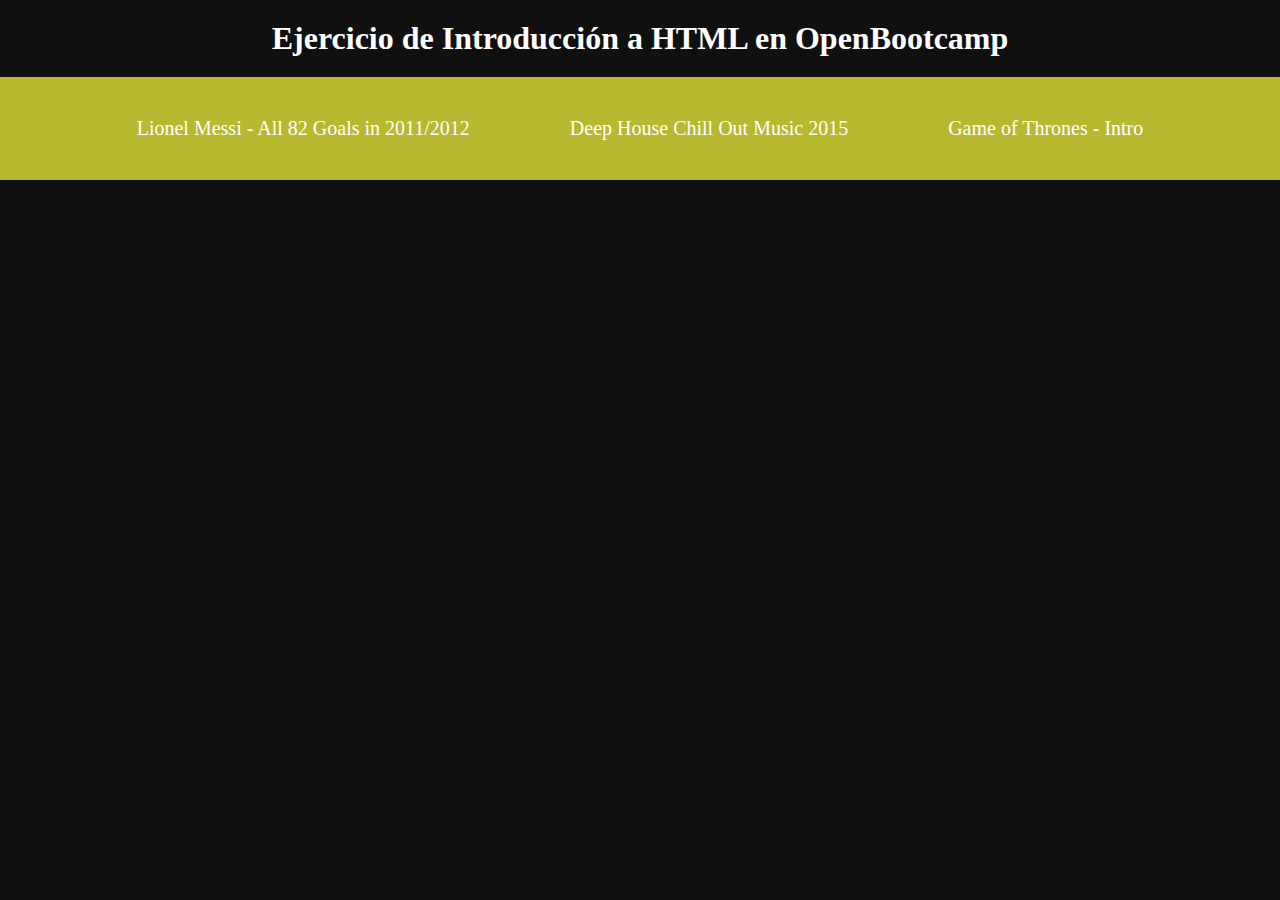
<file: index.html>
<!DOCTYPE html>
<html lang="en">

<head>
    <meta charset="UTF-8">
    <meta http-equiv="X-UA-Compatible" content="IE=edge">
    <meta name="viewport" content="width=device-width, initial-scale=1.0">
    <link rel="stylesheet" href="style.css">
    <title>OpenBootCamp</title>
</head>

<body>
    <!-- Este es mi primer comentario de dos líneas

Aprendiendo a documentar mi código con OpenBootcamp -->
    <header>
        <h1>Ejercicio de Introducción a HTML en OpenBootcamp</h1>
    </header>

    <div class="contenedor">
        <ul>
            <li><a href="https://www.youtube.com/watch?v=X2ysqHsVuow">Lionel Messi - All 82 Goals in 2011/2012</a></li>
            <li><a href="https://www.youtube.com/watch?v=Z-LyvotnXBA">Deep House Chill Out Music 2015</a></li>
            <li><a href="https://www.youtube.com/watch?v=1yx1aV7Av2M&list=RDMMhYgKv4ZxaCM&index=4">Game of Thrones - Intro</a>
            </li>
        </ul>
    </div>


</body>
</file>
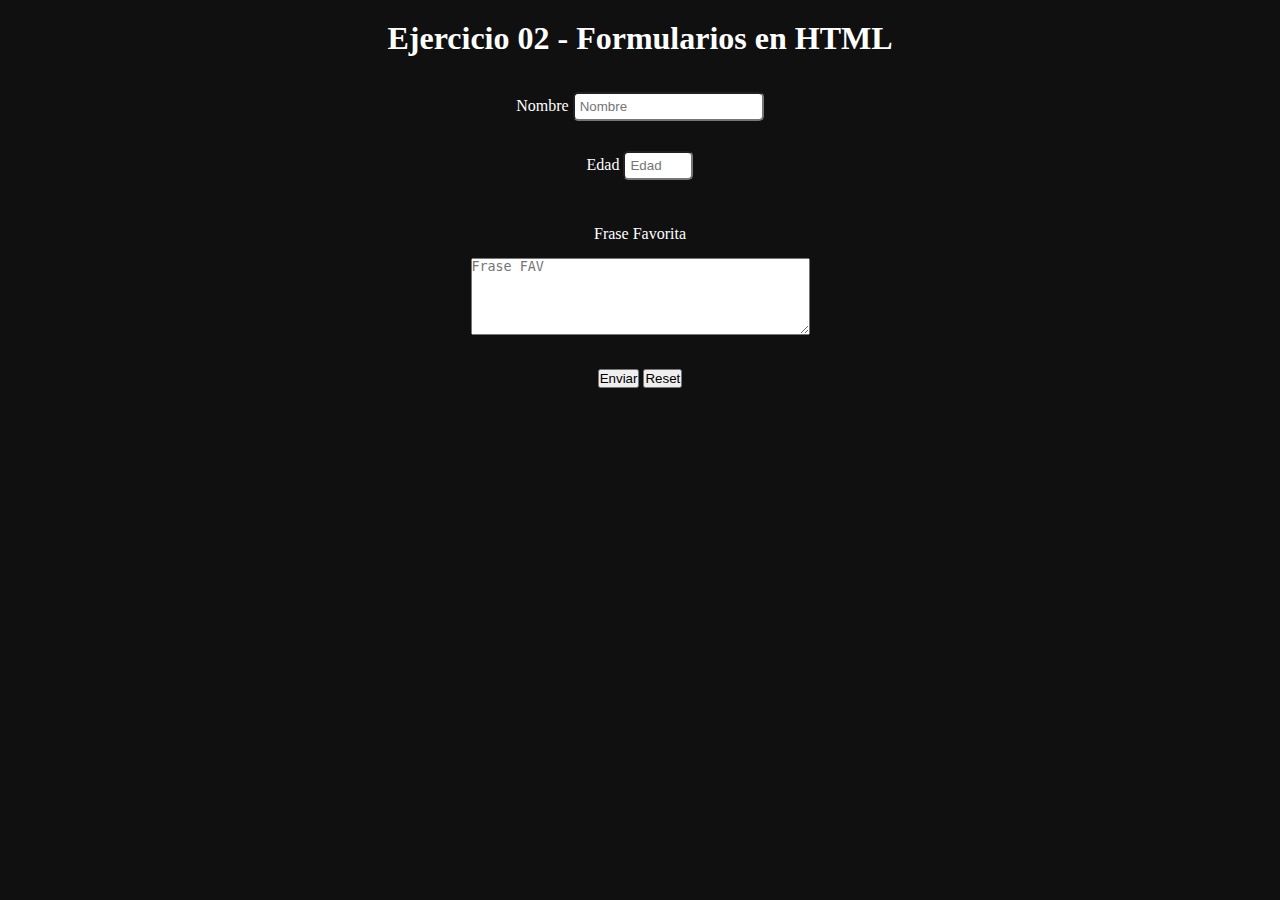
<file: ejercicioFormulario/index.html>
<!DOCTYPE html>
<html lang="en">

<head>
    <meta charset="UTF-8">
    <meta http-equiv="X-UA-Compatible" content="IE=edge">
    <meta name="viewport" content="width=device-width, initial-scale=1.0">
    <link rel="stylesheet" href="style.css">
    <title>Ejercicio 02 - Formularios en HTML</title>
</head>

<body>
    <header>
        <h1>Ejercicio 02 - Formularios en HTML</h1>
    </header>

    <form action="/">
        <div>
            <label for="nombre">Nombre</label>
            <input type="text" placeholder="Nombre">
        </div>
        <div>
            <label for="edad">Edad</label>
            <input type="number" placeholder="Edad" min="18" max="150">
        </div>
        <div>
            <div class="frase">
                <label for="frase-favorita">Frase Favorita</label>

            </div>
            <textarea name="frase-favorita" id="frase-favorita" cols="40" rows="5" placeholder="Frase FAV"></textarea>
        </div>
        <div>
            <button type="submit">Enviar</button>
            <button type="reset">Reset</button>
        </div>


    </form>
</body>

</html>
</file>
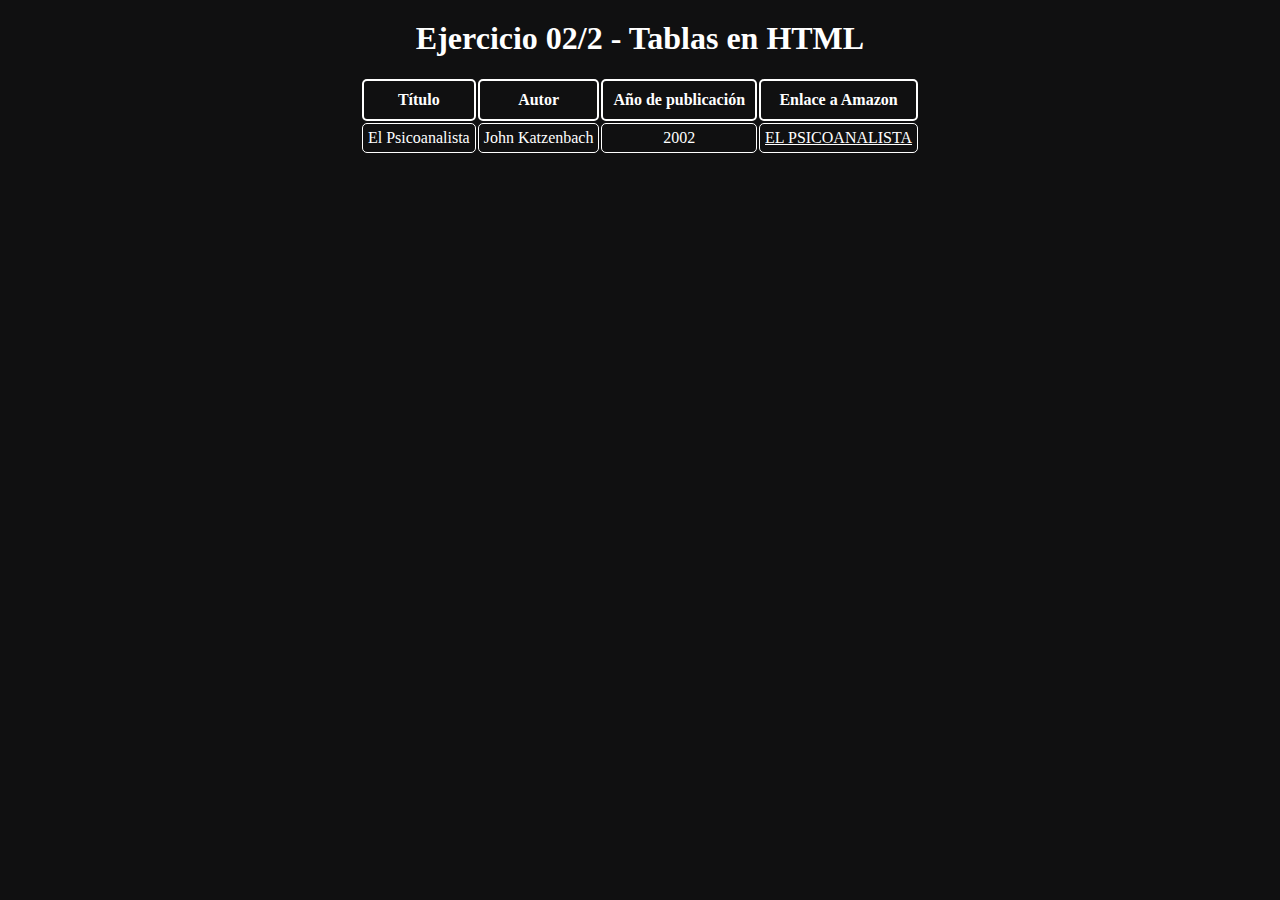
<file: ejercicioTablas/index.html>
<!DOCTYPE html>
<html lang="en">

<head>
    <meta charset="UTF-8">
    <meta http-equiv="X-UA-Compatible" content="IE=edge">
    <meta name="viewport" content="width=device-width, initial-scale=1.0">
    <link rel="stylesheet" href="style.css">
    <title>Ejercicio 02/2 - Tablas en HTML</title>
</head>

<body>
    <header>
        <h1>Ejercicio 02/2 - Tablas en HTML</h1>
    </header>
    <table>
        <tr>
            <th>Título</th>
            <th>Autor</th>
            <th>Año de publicación</th>
            <th>Enlace a Amazon</th>
        </tr>
        <td>El Psicoanalista</td>
        <td>John Katzenbach</td>
        <td>2002</td>
        <td><a href="https://www.amazon.com/-/es/John-Katzenbach/dp/6074802130" target="_blank">El Psicoanalista</a>
        </td>

    </table>
</body>

</html>
</file>
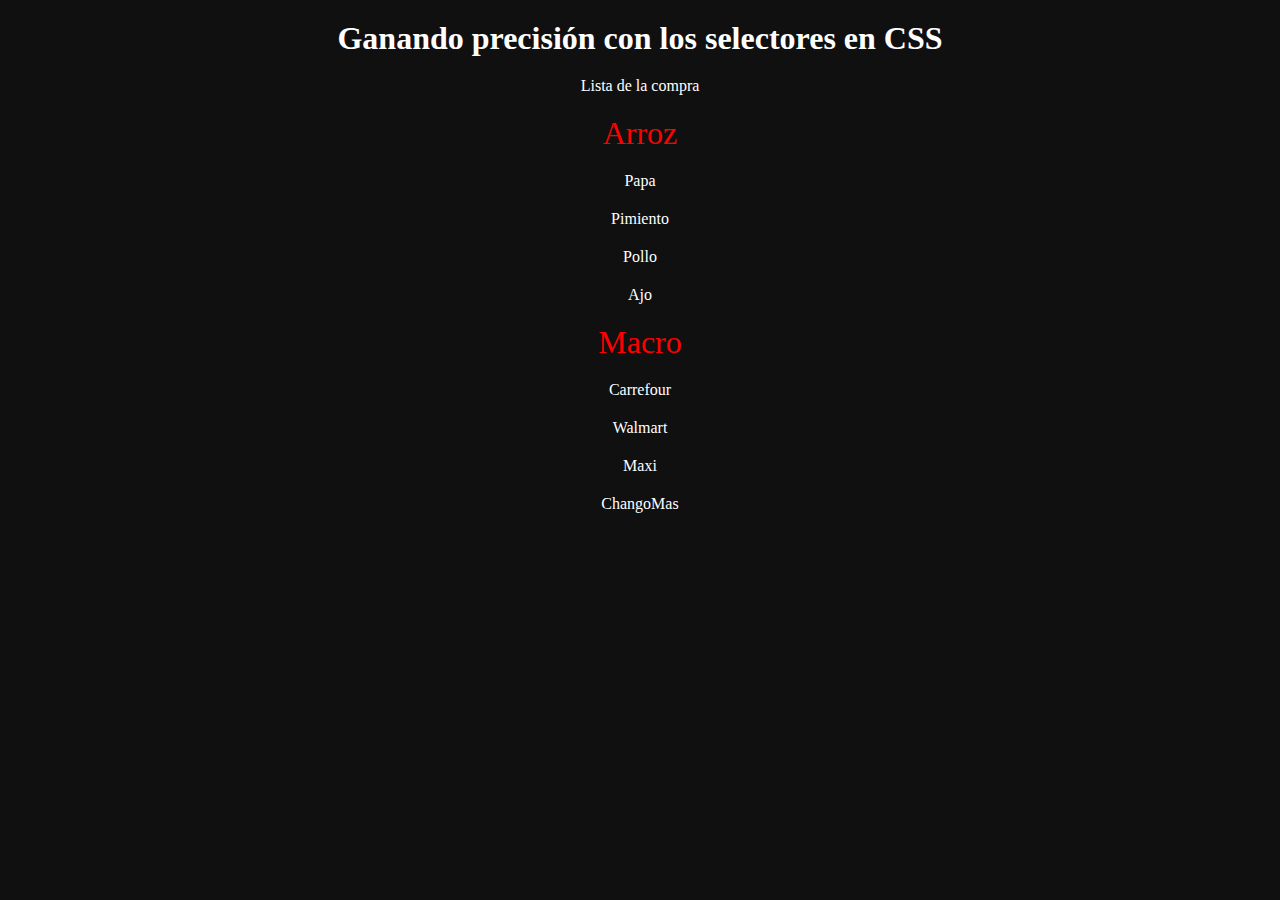
<file: selectoresCss/index.html>
<!DOCTYPE html>
<html lang="en">

<head>
    <meta charset="UTF-8">
    <meta http-equiv="X-UA-Compatible" content="IE=edge">
    <meta name="viewport" content="width=device-width, initial-scale=1.0">
    <link rel="stylesheet" href="styles.css">
    <title>Ganando precisión con los selectores en CSS</title>
</head>

<body>
    <h1>Ganando precisión con los selectores en CSS</h1>
    <header class="encabezado" id="titulo">
        <p>Lista de la compra</p>
    </header>
    <ul>
        <li id="elemento-1">Arroz</li>
        <li id="elemento-2">Papa</li>
        <li id="elemento-3">Pimiento</li>
        <li id="elemento-4">Pollo</li>
        <li id="elemento-5">Ajo</li>
    </ul>
    <ul>
        <li id="elemento-1">Macro</li>
        <li id="elemento-2">Carrefour</li>
        <li id="elemento-3">Walmart</li>
        <li id="elemento-4">Maxi</li>
        <li id="elemento-5">ChangoMas</li>
    </ul>
</body>

</html>
</file>
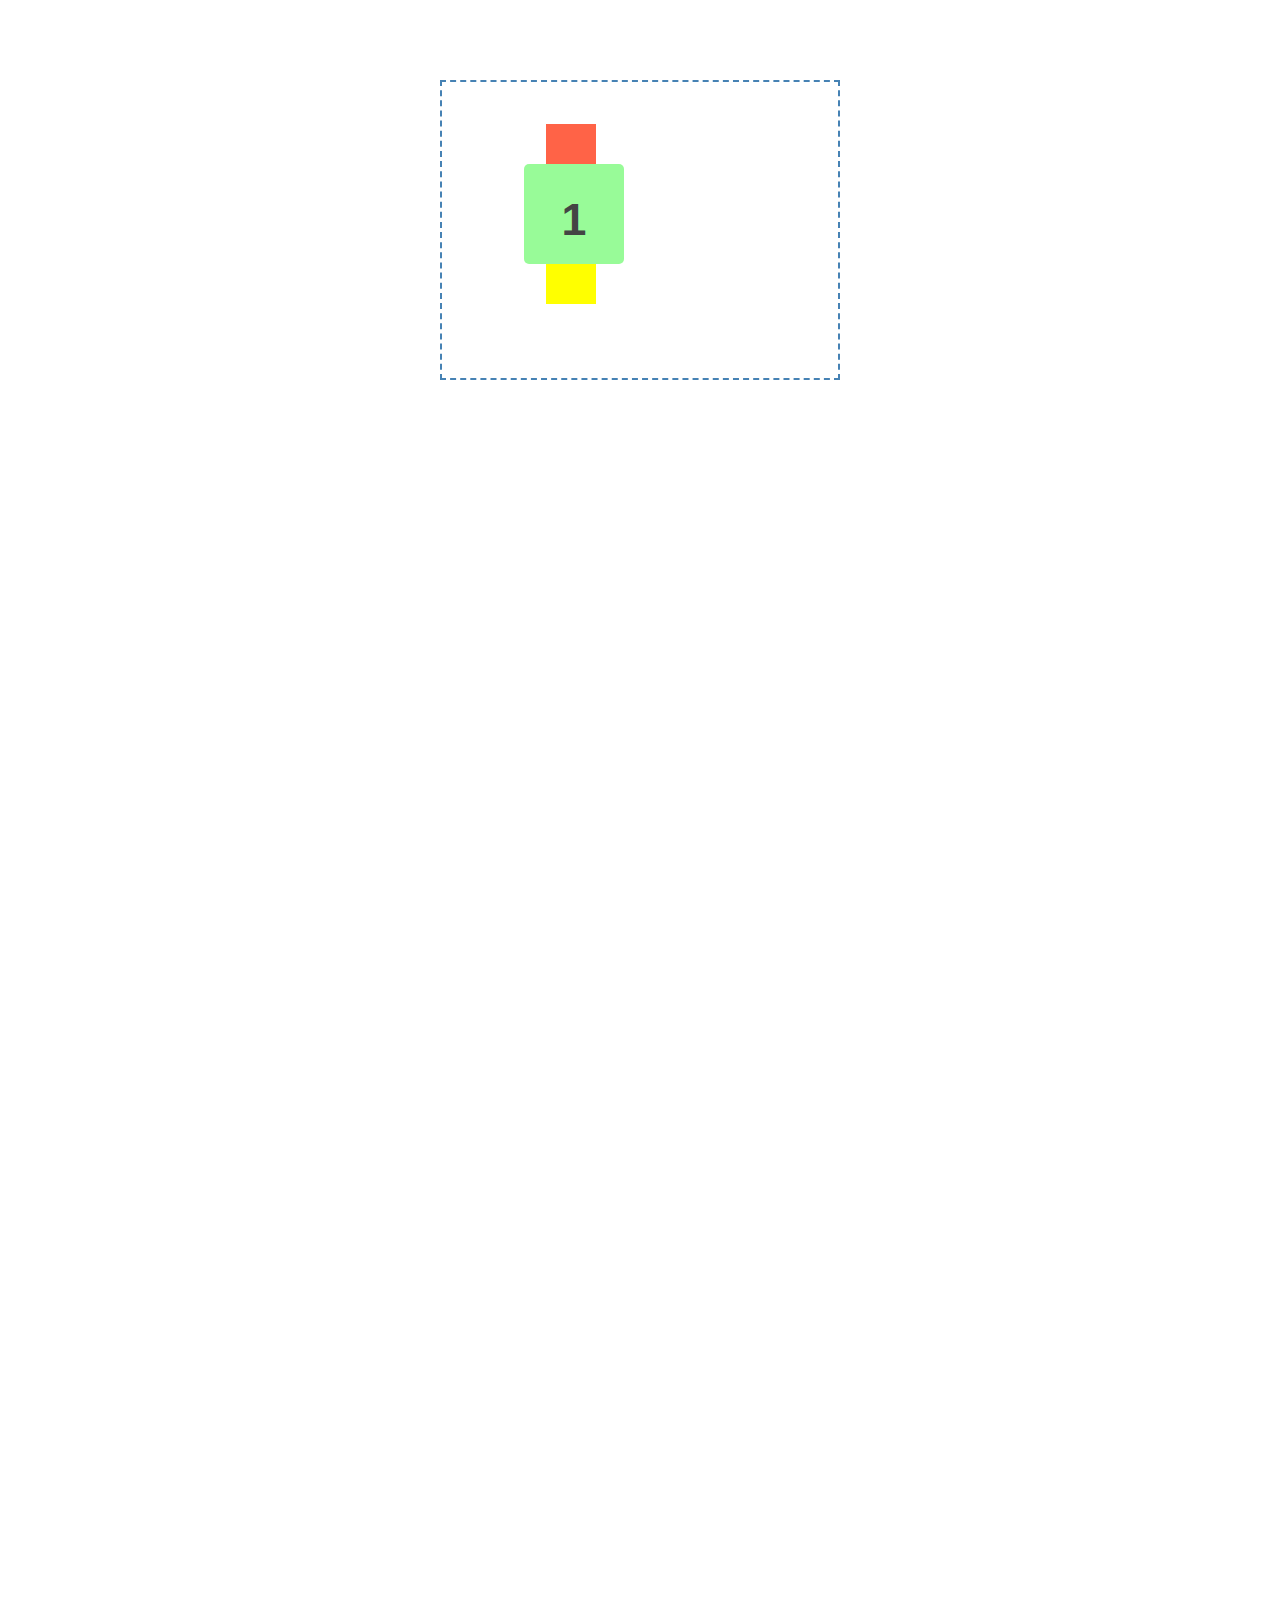
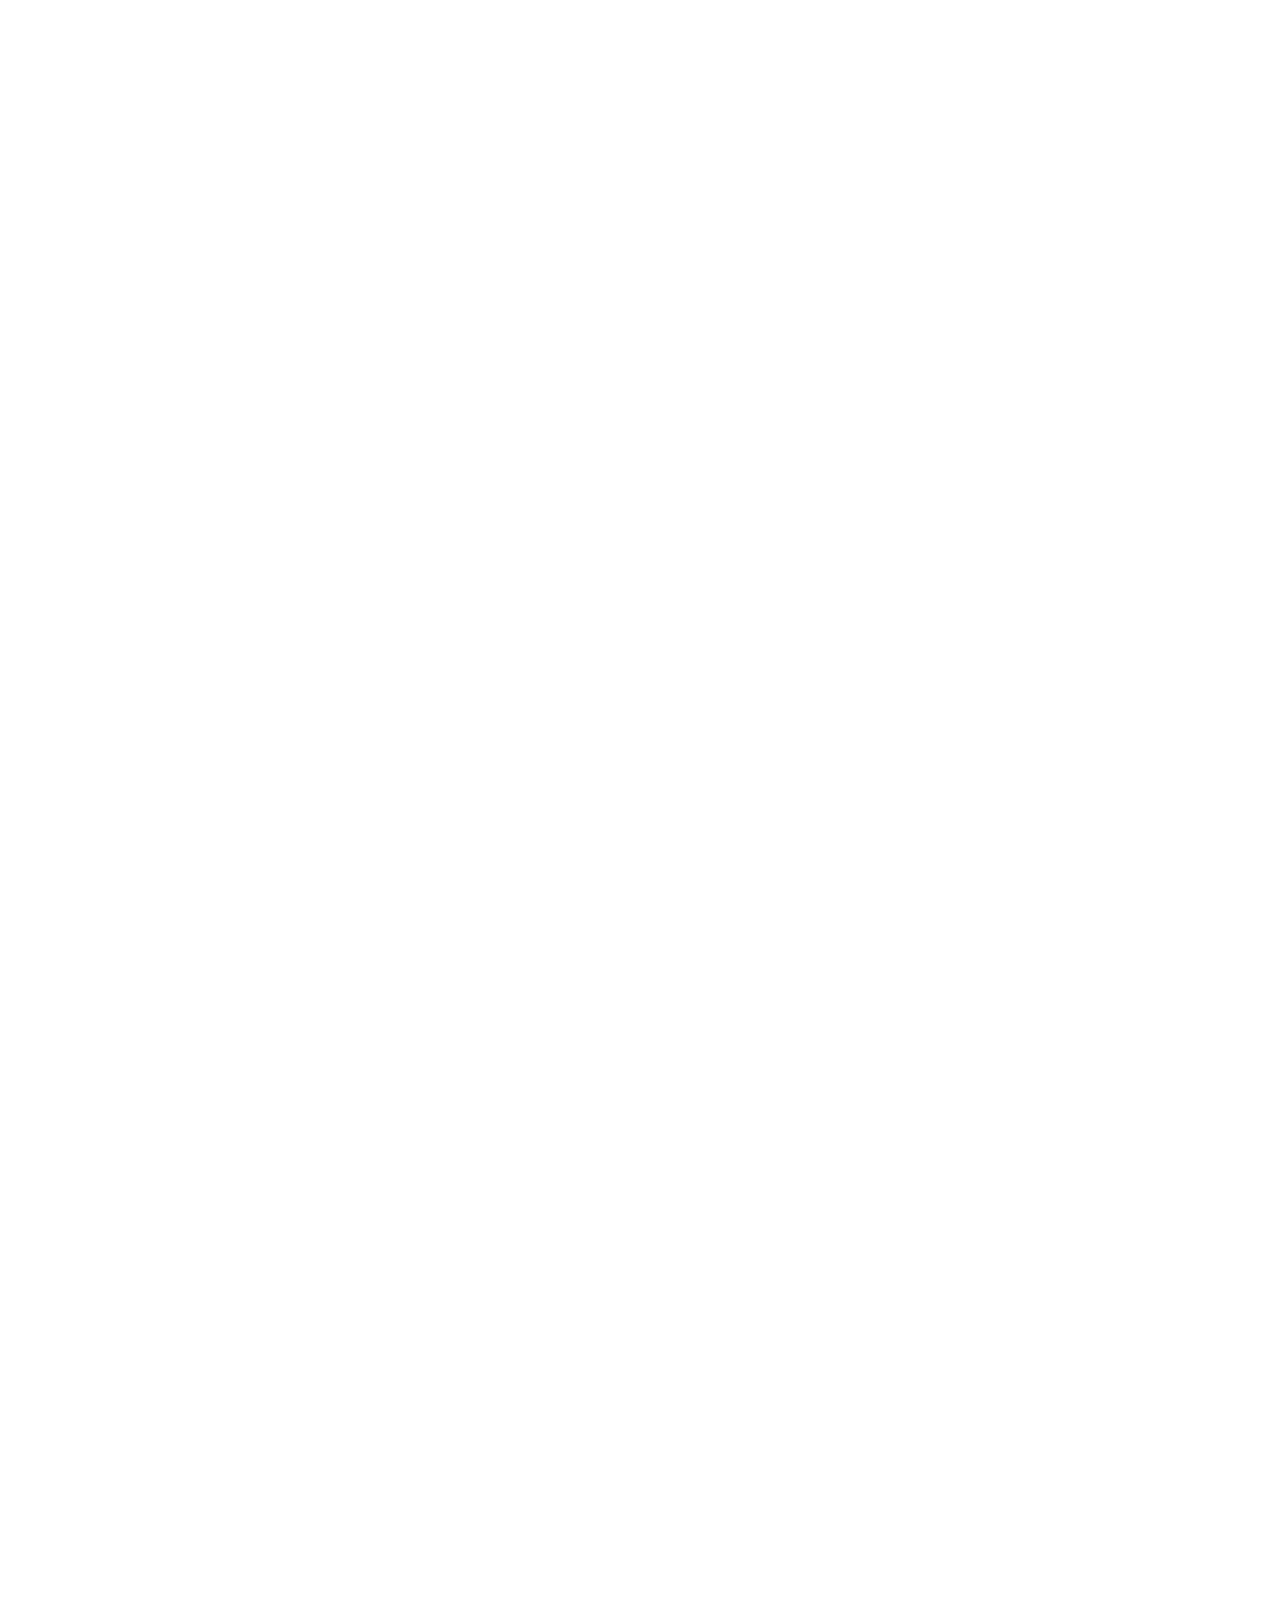
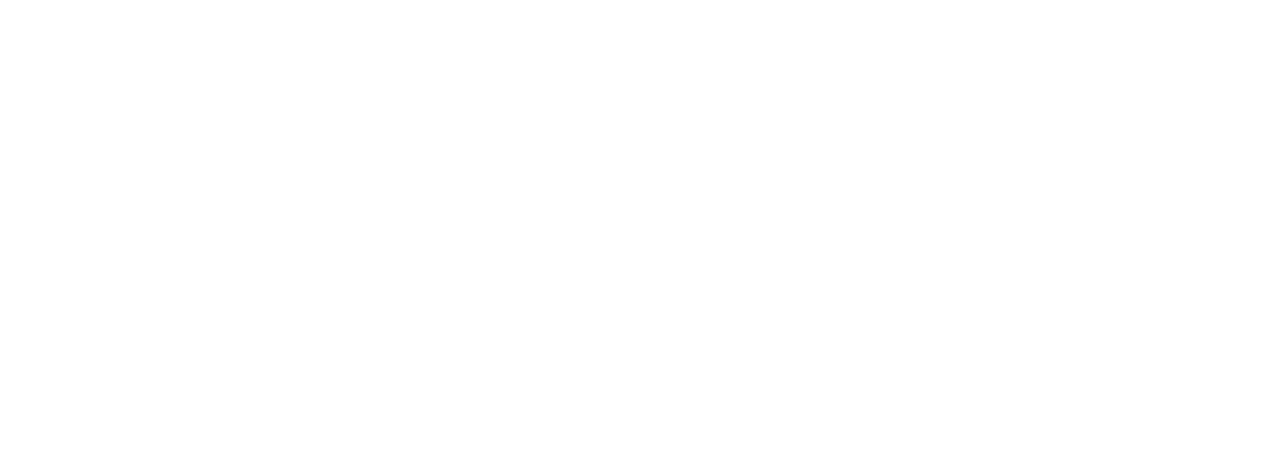
<file: practica.html>
<!DOCTYPE html>
<html lang="en">

<head>
    <meta charset="UTF-8">
    <meta http-equiv="X-UA-Compatible" content="IE=edge">
    <meta name="viewport" content="width=device-width, initial-scale=1.0">
    <link rel="stylesheet" href="styles.css">
    <title>Document</title>
</head>

<body>
    <section>
        <div class="uno">1</div>
        <!-- <div class="dos">2</div>
        <div class="tres">3</div> -->
    </section>

</body>

</html>
</file>
<file: style.css>
:root {
  --darkmode: #101011;
}

* {
  box-sizing: border-box;
  margin: 0;
  padding: 0;
}

body {
  background-color: var(--darkmode);
}

h1,p {
  margin: 20px 0;
  color: #fff;
  text-align: center;
}

ul {
  background-color: rgb(184, 184, 49);

  display: flex;
  align-items: center;
  justify-content: center;
}

li {
  text-decoration: none;
  list-style: none;
  padding: 40px;
}

a {
  border-radius: 5px;
  padding: 10px;
  color: #fff;
  font-size: 20px;
  text-decoration: none;
}

a:hover {
  background-color: #101011;
}
</file>
<file: ejercicioFormulario/style.css>
:root {
    --darkmode: #101011;
  }
  
  * {
    box-sizing: border-box;
    margin: 0;
    padding: 0;
  }
  
  body {
    background-color: var(--darkmode);
  }
  header{
    margin-bottom: 20px;
  }
  h1 {
    margin: 20px 20px;
    color: #fff;
    text-align: center;
  }

  form{
    width: 50%;
    margin: 0 auto;
    display: flex;
    flex-direction: column;
    align-items: center;
    justify-content: center;
  }
 .frase{
    text-align: center;
 }

  label{
    color: #fff;
  }
  input{
    padding: 5px;
    border-radius: 5px;

  }

  div{
    padding: 5px;
    margin: 10px 10px;
  }
</file>
<file: ejercicioTablas/style.css>
:root {
  --darkmode: #101011;
}

* {
  box-sizing: border-box;
  margin: 0;
  padding: 0;
}

body {
  background-color: var(--darkmode);
}
header {
  margin-bottom: 20px;
}
h1 {
  margin: 20px 20px;
  color: #fff;
  text-align: center;
}

table {
  margin: 0 auto;
}

th {
  border-radius: 5px;
  border: 2px solid white;
  padding: 10px;
  color: #fff;
}

td {
  border-radius: 5px;

  text-align: center;
  border: 1px solid white;
  padding: 5px;
  color: #fff;
}

a {
  text-decoration: underline;
  color: #fff;
  text-transform: uppercase;
}

a:hover {
  background-color: white;
  color: #000;
}
</file>
<file: selectoresCss/styles.css>
:root {
    --darkmode: #101011;
  }
  
  * {
    box-sizing: border-box;
    margin: 0;
    padding: 0;
  }
  
  body {
    background-color: var(--darkmode);
  }
  
  h1,p,header,li {
    margin: 20px 0;
    color: #fff;
    text-align: center;
  }


  li:first-child{
    color: red;
    font-size: 2rem;
  }
</file>
<file: styles.css>
:root {
  --darkmode: #101011;
}

* {
  box-sizing: border-box;
  margin: 0;
  padding: 0;
}

body {
  font-family: sans-serif;
  padding-bottom: 200em;
  transition: 0.6s;
}

section {
  position: relative;
  border: 2px dashed steelblue;
  display: table;
  padding: 2em;
  margin: 5em auto;
  width: 400px;
  height: 300px;
}

div {
  width: 100px;
  height: 100px;
  border-radius: 5px;
  color: #444;
  font-size: 2.8em;
  font-weight: bold;
  line-height: 1.5;
  padding: 0.5em;
  text-align: center;
  background: rgba(173, 216, 230, 0.7);
  position: relative;
}

/* POSITION FIXED ES SIEMPRE RELATIVO AL BODY, NO TOMA EN CUENTA A SUS ANSESTROS */
.uno {
  background: palegreen;
  top: 50px;
  left: 50px;
}

.uno::after,
.uno:before {
  content: "";
  display: block;
  width: 50px;
  height: 50px;
  background-color: tomato;
  position: absolute;
}

.uno:before {
  z-index: -1;
  top: -40px;
}

.uno::after {
  background-color: yellow;
  z-index: -1;
}

.dos {
  z-index: 25;
  top: 10px;
  left: 100px;
  background-color: tomato;
}

.tres {
  z-index: 20;
  left: 150px;
  top: -50px;
  background-color: lightblue;
}
</file>
